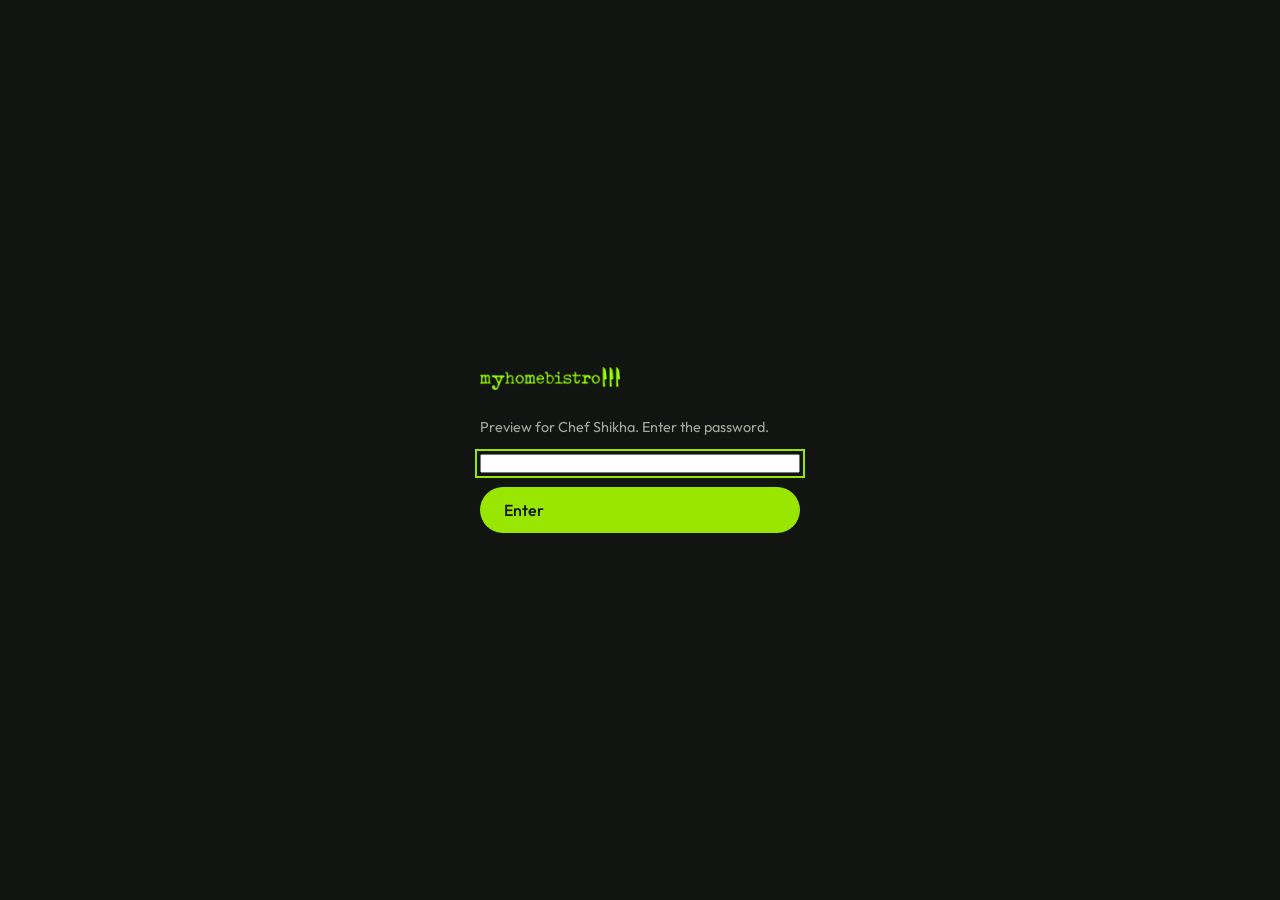
<file: index.html>
<!doctype html>
<html lang="en">
<head>
<meta charset="utf-8">
<meta name="viewport" content="width=device-width, initial-scale=1">
<title>Chef Shikha | Fine dining at your table, by Chef Shikha</title>
<meta name="description" content="Fine dining at your table, by Chef Shikha. Myhomebistro is a bespoke food catering company in Mumbai.">
<link rel="icon" href="images/cropped-SHIKHA-logo-1-e1523634897971.png">
<link rel="preconnect" href="https://fonts.googleapis.com">
<link href="https://fonts.googleapis.com/css2?family=Outfit:wght@300;400;500;600&display=swap" rel="stylesheet">
<link rel="stylesheet" href="style.css?v=1795593826">
<meta name="robots" content="noindex, nofollow">
<style>html.locked body>*:not(#gate){display:none!important}
#gate{position:fixed;inset:0;background:var(--bg);display:grid;place-items:center;z-index:999}
#gate form{display:grid;gap:14px;width:min(320px,90vw)}#gate img{width:140px;margin-bottom:12px}
#gate label{font-size:.9rem;color:var(--muted)}</style>
<script>
if (sessionStorage.getItem('mhb-ok') !== '1') {
  document.documentElement.classList.add('locked');
  addEventListener('DOMContentLoaded', () => {
    const g = document.createElement('div'); g.id = 'gate';
    g.innerHTML = '<form><img src="images/SHIKHA-logo1.png" alt="Chef Shikha"><label for="pw">Preview for Chef Shikha. Enter the password.</label><input id="pw" type="password" autofocus><button class="btn">Enter</button></form>';
    document.body.prepend(g);
    g.querySelector('form').onsubmit = e => {
      e.preventDefault();
      if (g.querySelector('input').value.trim().toLowerCase() === 'bonjour') {
        sessionStorage.setItem('mhb-ok', '1'); g.remove();
        document.documentElement.classList.remove('locked');
      } else g.querySelector('label').textContent = 'Wrong password, try again.';
    };
  });
}
</script>
</head>
<body class="home">
<header class="bar">
  <a class="brand" href="index.html"><img src="images/SHIKHA-logo1.png" alt="Chef Shikha, home"></a>
  <button class="menu-btn" aria-label="Open menu" onclick="document.body.classList.toggle('nav-open')">Menu</button>
  <nav><ul><li><a href="chef-shikha.html">Meet Chef Shikha</a></li><li><a href="experiences.html">Experiences</a></li><li><a href="menus.html">Menus</a></li><li><a href="how-it-works.html">How it works</a></li></ul><a class="btn" href="enquire.html">Plan your dinner</a></nav>
</header>
<main>

<section class="hero">
  <div class="hero-copy wrap">
    <h1>Fine dining,<br>at your <em>table</em>.</h1>
    <p>Chef Shikha writes a menu for your evening, then cooks and serves it in your home.</p>
    <div class="hero-cta"><a class="btn" href="enquire.html">Plan your dinner</a><a class="link" href="menus.html">See a menu</a></div>
  </div>
  <div class="hero-collage" aria-hidden="false">
    <img class="c1" src="images/IMG_3337.jpg" alt="Prawns with a beetroot swirl" fetchpriority="high">
    <img class="c2" src="images/IMG_4783.jpg" alt="Chef Shikha plating in a professional kitchen">
    <img class="c3" src="images/IMG_4794.jpg" alt="Strawberry tart with cinnamon">
    <img class="c4" src="images/IMG_3298.jpg" alt="Green soup with a herb crumb">
  </div>
</section>

<section class="intro wrap">
  <div class="rv">
  <p class="statement">Trained at <span>Ferrandi</span> in Paris. Cooked at <span>Kokoro</span> and two-Michelin-star <span>Fäviken</span>. Now cooking for your table in Mumbai.</p>
  <a class="link" href="chef-shikha.html">Meet Chef Shikha</a>
  </div>
  <img class="rv" src="images/IMG_4783.jpg" alt="Chef Shikha in the kitchen" loading="lazy">
</section>

<section class="feature wrap">
  <img class="rv" src="images/FullSizeRender7.jpg" alt="Seasonal vegetables with a crisp fritter and pomegranate" loading="lazy">
  <div class="rv">
    <h2>One ingredient is always the star.</h2>
    <p>Produce in season is picked ripe, so it tastes more of itself. Each course is built around one ingredient at its peak.</p>
    <ul class="ticks"><li>Fresh, because it is picked at the right time</li><li>Healthy, with more of its natural goodness</li><li>Full of flavour, at its natural peak</li></ul>
  </div>
</section>

<section class="wrap"><h2 class="sec-h rv">From the menus</h2></section>
<div class="reel"><div class="reel-track"><figure class="reel-card" style="--tilt:-3deg"><img src="images/FullSizeRender_3.jpg" alt="Parmesan biscuit, avocado mayonnaise, cherry tomato and roquette pesto" loading="lazy"><figcaption><b>Amuse-bouche</b> Parmesan biscuit, avocado mayonnaise, cherry tomato and roquette pesto</figcaption></figure><figure class="reel-card" style="--tilt:2.5deg"><img src="images/IMG_3308.jpg" alt="Rawas with snap peas" loading="lazy"><figcaption><b>Poisson</b> Rawas with snap peas</figcaption></figure><figure class="reel-card" style="--tilt:-1.5deg"><img src="images/FullSizeRender4.jpg" alt="White chocolate and coconut panna cotta with mango mousse" loading="lazy"><figcaption><b>Dessert</b> White chocolate and coconut panna cotta with mango mousse</figcaption></figure><figure class="reel-card" style="--tilt:3.5deg"><img src="images/IMG_3288.jpg" alt="Cucumber tartare with four avatars of lemon" loading="lazy"><figcaption><b>Amuse-bouche</b> Cucumber tartare with four avatars of lemon</figcaption></figure><figure class="reel-card" style="--tilt:-2.5deg"><img src="images/IMG_3293.jpg" alt="Moong gourd with bulgur, onion sauce and coriander pesto" loading="lazy"><figcaption><b>Plat</b> Moong gourd with bulgur, onion sauce and coriander pesto</figcaption></figure><figure class="reel-card" style="--tilt:1.5deg"><img src="images/FullSizeRender_2.jpg" alt="Entremet au chocolat" loading="lazy"><figcaption><b>Dessert</b> Entremet au chocolat</figcaption></figure><figure class="reel-card" style="--tilt:-3deg" aria-hidden="true"><img src="images/FullSizeRender_3.jpg" alt="" loading="lazy"><figcaption><b>Amuse-bouche</b> Parmesan biscuit, avocado mayonnaise, cherry tomato and roquette pesto</figcaption></figure><figure class="reel-card" style="--tilt:2.5deg" aria-hidden="true"><img src="images/IMG_3308.jpg" alt="" loading="lazy"><figcaption><b>Poisson</b> Rawas with snap peas</figcaption></figure><figure class="reel-card" style="--tilt:-1.5deg" aria-hidden="true"><img src="images/FullSizeRender4.jpg" alt="" loading="lazy"><figcaption><b>Dessert</b> White chocolate and coconut panna cotta with mango mousse</figcaption></figure><figure class="reel-card" style="--tilt:3.5deg" aria-hidden="true"><img src="images/IMG_3288.jpg" alt="" loading="lazy"><figcaption><b>Amuse-bouche</b> Cucumber tartare with four avatars of lemon</figcaption></figure><figure class="reel-card" style="--tilt:-2.5deg" aria-hidden="true"><img src="images/IMG_3293.jpg" alt="" loading="lazy"><figcaption><b>Plat</b> Moong gourd with bulgur, onion sauce and coriander pesto</figcaption></figure><figure class="reel-card" style="--tilt:1.5deg" aria-hidden="true"><img src="images/FullSizeRender_2.jpg" alt="" loading="lazy"><figcaption><b>Dessert</b> Entremet au chocolat</figcaption></figure></div></div>

<section class="feature flip wrap">
  <img class="rv" src="images/IMG_3295.jpg" alt="A table laid for guests, with flowers, glasses and printed menus" loading="lazy">
  <div class="rv">
    <h2>Your home, or your door.</h2>
    <p>We come to you, at home or in a space of your choice, and bring everything for the table. Or stay in and have the food delivered.</p>
    <ul class="ticks"><li>Linen, cutlery, glasses and plates come with us</li><li>We cook, plate and serve in your home</li><li>A menu written around your evening and any dietary needs</li></ul>
    <a class="link" href="experiences.html">See all experiences</a>
  </div>
</section>

<section class="ways wrap">
  <h2 class="rv">Ways to eat with us</h2>
  <ol class="rv">
    <li><a href="experiences.html#private">Private dining at home</a><span>2 to 50 guests</span></li>
    <li><a href="experiences.html#celebrations">Celebrations and events</a><span>Up to 50 guests</span></li>
    <li><a href="experiences.html#festive">Festive menus</a><span>Christmas, New Year, Ganpati, Diwali</span></li>
    <li><a href="experiences.html#delivery">Delivery and bakes</a><span>Menus and loaf cakes</span></li>
    <li><a href="experiences.html#brands">For businesses</a><span>Partnerships and consulting</span></li>
  </ol>
</section>

</main>
<footer class="foot">
  <div class="foot-big"><img src="images/SHIKHA-logo1.png" alt="Chef Shikha"><p class="foot-line">Fine dining, cooked <em>at your table</em>.</p><p class="foot-meta">Myhomebistro &middot; bespoke food catering &middot; Mumbai</p></div>
  <ul><li><a href="https://wa.me/919892386700" target="_blank" rel="noopener">WhatsApp</a></li>
  <li><a href="mailto:myhomebistro.shikha@gmail.com">myhomebistro.shikha@gmail.com</a></li>
  <li><a href="https://www.instagram.com/myhomebistro.shikha" target="_blank" rel="noopener">Instagram</a></li>
  <li><a href="https://www.facebook.com/myhomebistro.shikha/" target="_blank" rel="noopener">Facebook</a></li></ul>
  <p class="fine">Copyright 2026 Myhomebistro</p>
</footer>
<script>
const io = new IntersectionObserver(es => es.forEach(e => {
  if (e.isIntersecting) { e.target.classList.add('in'); io.unobserve(e.target); }
}), {threshold: .15});
document.querySelectorAll('.rv').forEach(el => io.observe(el));
</script>
</body>
</html>
</file>
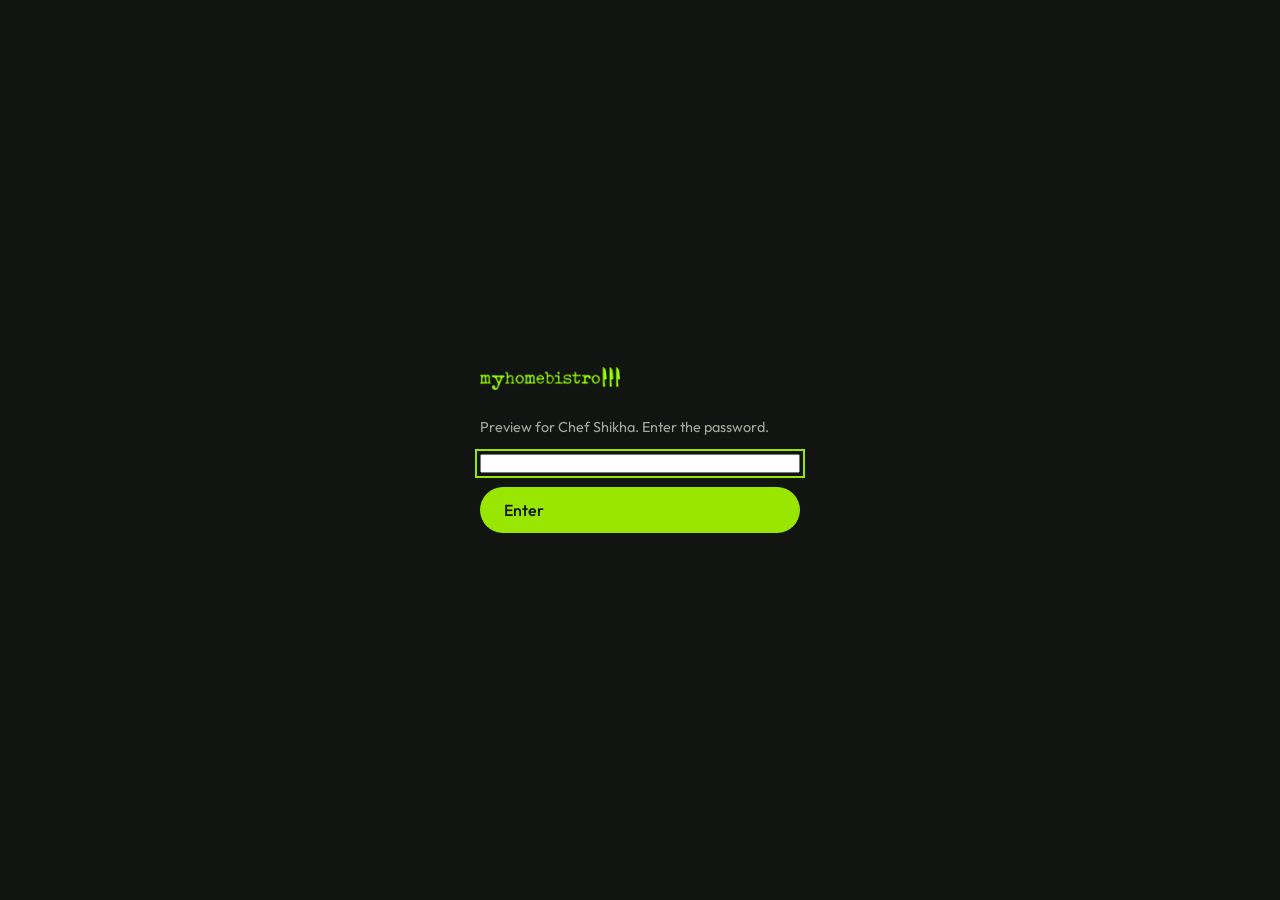
<file: chef-shikha.html>
<!doctype html>
<html lang="en">
<head>
<meta charset="utf-8">
<meta name="viewport" content="width=device-width, initial-scale=1">
<title>Chef Shikha | Meet Chef Shikha</title>
<meta name="description" content="Fine dining at your table, by Chef Shikha. Myhomebistro is a bespoke food catering company in Mumbai.">
<link rel="icon" href="images/cropped-SHIKHA-logo-1-e1523634897971.png">
<link rel="preconnect" href="https://fonts.googleapis.com">
<link href="https://fonts.googleapis.com/css2?family=Outfit:wght@300;400;500;600&display=swap" rel="stylesheet">
<link rel="stylesheet" href="style.css?v=1795593826">
<meta name="robots" content="noindex, nofollow">
<style>html.locked body>*:not(#gate){display:none!important}
#gate{position:fixed;inset:0;background:var(--bg);display:grid;place-items:center;z-index:999}
#gate form{display:grid;gap:14px;width:min(320px,90vw)}#gate img{width:140px;margin-bottom:12px}
#gate label{font-size:.9rem;color:var(--muted)}</style>
<script>
if (sessionStorage.getItem('mhb-ok') !== '1') {
  document.documentElement.classList.add('locked');
  addEventListener('DOMContentLoaded', () => {
    const g = document.createElement('div'); g.id = 'gate';
    g.innerHTML = '<form><img src="images/SHIKHA-logo1.png" alt="Chef Shikha"><label for="pw">Preview for Chef Shikha. Enter the password.</label><input id="pw" type="password" autofocus><button class="btn">Enter</button></form>';
    document.body.prepend(g);
    g.querySelector('form').onsubmit = e => {
      e.preventDefault();
      if (g.querySelector('input').value.trim().toLowerCase() === 'bonjour') {
        sessionStorage.setItem('mhb-ok', '1'); g.remove();
        document.documentElement.classList.remove('locked');
      } else g.querySelector('label').textContent = 'Wrong password, try again.';
    };
  });
}
</script>
</head>
<body class="inner">
<header class="bar">
  <a class="brand" href="index.html"><img src="images/SHIKHA-logo1.png" alt="Chef Shikha, home"></a>
  <button class="menu-btn" aria-label="Open menu" onclick="document.body.classList.toggle('nav-open')">Menu</button>
  <nav><ul><li><a href="chef-shikha.html" aria-current="page">Meet Chef Shikha</a></li><li><a href="experiences.html">Experiences</a></li><li><a href="menus.html">Menus</a></li><li><a href="how-it-works.html">How it works</a></li></ul><a class="btn" href="enquire.html">Plan your dinner</a></nav>
</header>
<main>
<section class="page-head wrap"><h1>Meet Chef Shikha</h1></section>
<section class="bio wrap">
  <img class="rv" src="images/IMG_4783.jpg" alt="Chef Shikha in the kitchen">
  <div class="rv">
    <p class="big">As long as I remember I have loved big family dinners. Food can be a great way to bond with family and friends. It can also be an escape into something exotic and new.</p>
    <p>Before food, I spent over ten years in television, producing the cooking shows "Sunny Side Up" and "Pure Sin" and directing "Unexplored Goa" for National Geographic. In 2016 my hunger for cooking took me to Paris, to train as a chef at Ferrandi and to work at Kokoro. In 2018 I spent three months at Fäviken in Sweden, foraging, preserving and cooking.</p>
    <p>In 2017 I started Myhomebistro so everyone can experience fine dining in their own home. I believe the most exquisite tastes come from local and seasonal produce, so one ingredient is always the star.</p>
    <p class="sign">Shikha</p>
  </div>
</section>
<section class="quote wrap rv"><blockquote>&ldquo;It was God who created oysters and apples. And you can&rsquo;t improve recipes like that. But it&rsquo;s our job to try.&rdquo;</blockquote><p>From the film Burnt, a favourite of Chef Shikha</p></section>
<section class="cv wrap">
  <h2 class="rv">Training and kitchens</h2>
  <div class="cv-grid">
    <div class="rv"><b>Ferrandi, Paris</b><span>Diploma in Chef de Cuisine, 2016</span></div>
    <div class="rv"><b>Kokoro, Paris</b><span>Bib Gourmand. Intern, 2016</span></div>
    <div class="rv"><b>Fäviken, Sweden</b><span>Two Michelin stars. Stagiaire, July to September 2018</span></div>
    <div class="rv"><b>MAD Academy, Copenhagen</b><span>Leadership and Business programme on full scholarship, February 2022</span></div>
  </div>
</section>

</main>
<footer class="foot">
  <div class="foot-big"><img src="images/SHIKHA-logo1.png" alt="Chef Shikha"><p class="foot-line">Fine dining, cooked <em>at your table</em>.</p><p class="foot-meta">Myhomebistro &middot; bespoke food catering &middot; Mumbai</p></div>
  <ul><li><a href="https://wa.me/919892386700" target="_blank" rel="noopener">WhatsApp</a></li>
  <li><a href="mailto:myhomebistro.shikha@gmail.com">myhomebistro.shikha@gmail.com</a></li>
  <li><a href="https://www.instagram.com/myhomebistro.shikha" target="_blank" rel="noopener">Instagram</a></li>
  <li><a href="https://www.facebook.com/myhomebistro.shikha/" target="_blank" rel="noopener">Facebook</a></li></ul>
  <p class="fine">Copyright 2026 Myhomebistro</p>
</footer>
<script>
const io = new IntersectionObserver(es => es.forEach(e => {
  if (e.isIntersecting) { e.target.classList.add('in'); io.unobserve(e.target); }
}), {threshold: .15});
document.querySelectorAll('.rv').forEach(el => io.observe(el));
</script>
</body>
</html>
</file>
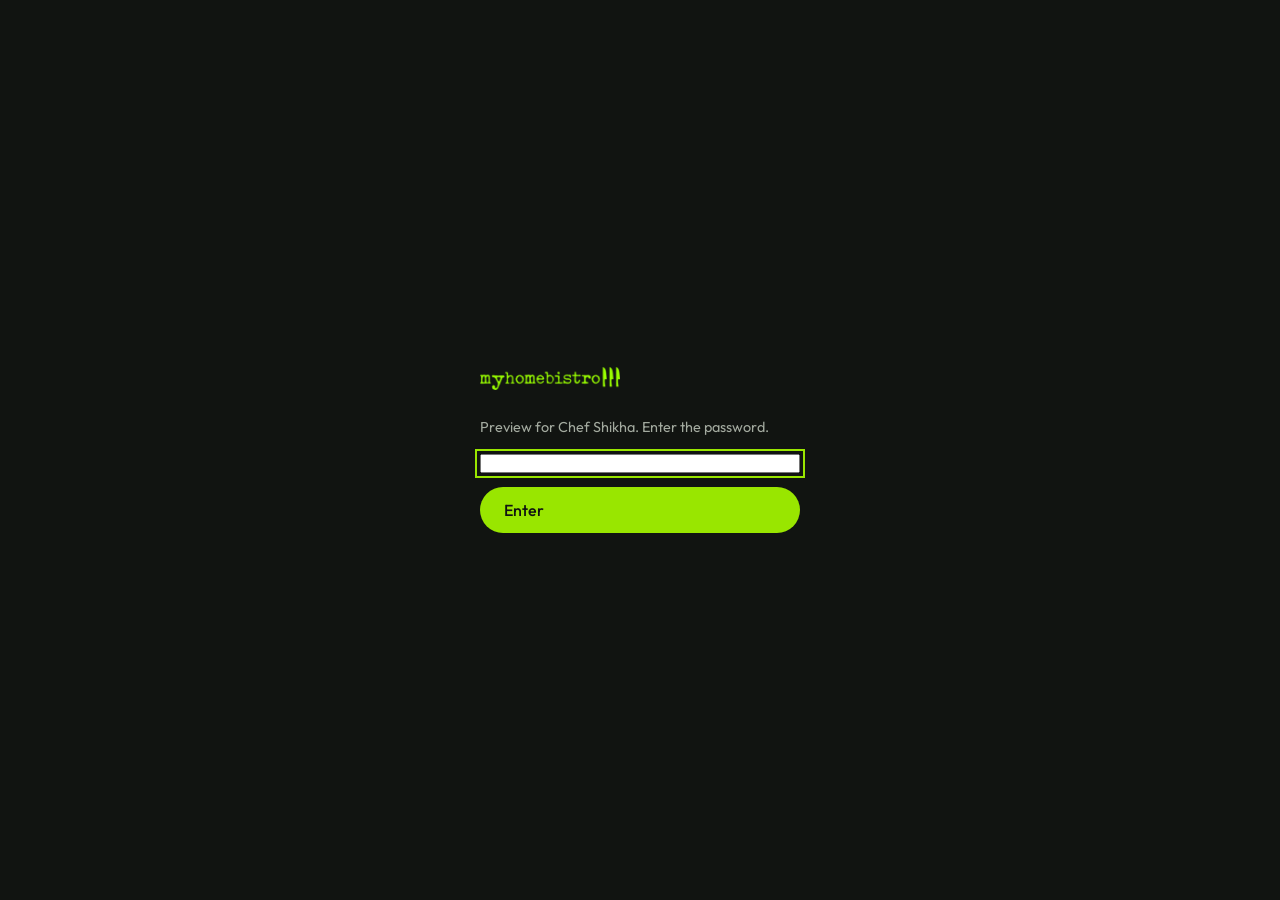
<file: enquire.html>
<!doctype html>
<html lang="en">
<head>
<meta charset="utf-8">
<meta name="viewport" content="width=device-width, initial-scale=1">
<title>Chef Shikha | Enquire</title>
<meta name="description" content="Fine dining at your table, by Chef Shikha. Myhomebistro is a bespoke food catering company in Mumbai.">
<link rel="icon" href="images/cropped-SHIKHA-logo-1-e1523634897971.png">
<link rel="preconnect" href="https://fonts.googleapis.com">
<link href="https://fonts.googleapis.com/css2?family=Outfit:wght@300;400;500;600&display=swap" rel="stylesheet">
<link rel="stylesheet" href="style.css?v=1795593826">
<meta name="robots" content="noindex, nofollow">
<style>html.locked body>*:not(#gate){display:none!important}
#gate{position:fixed;inset:0;background:var(--bg);display:grid;place-items:center;z-index:999}
#gate form{display:grid;gap:14px;width:min(320px,90vw)}#gate img{width:140px;margin-bottom:12px}
#gate label{font-size:.9rem;color:var(--muted)}</style>
<script>
if (sessionStorage.getItem('mhb-ok') !== '1') {
  document.documentElement.classList.add('locked');
  addEventListener('DOMContentLoaded', () => {
    const g = document.createElement('div'); g.id = 'gate';
    g.innerHTML = '<form><img src="images/SHIKHA-logo1.png" alt="Chef Shikha"><label for="pw">Preview for Chef Shikha. Enter the password.</label><input id="pw" type="password" autofocus><button class="btn">Enter</button></form>';
    document.body.prepend(g);
    g.querySelector('form').onsubmit = e => {
      e.preventDefault();
      if (g.querySelector('input').value.trim().toLowerCase() === 'bonjour') {
        sessionStorage.setItem('mhb-ok', '1'); g.remove();
        document.documentElement.classList.remove('locked');
      } else g.querySelector('label').textContent = 'Wrong password, try again.';
    };
  });
}
</script>
</head>
<body class="inner">
<header class="bar">
  <a class="brand" href="index.html"><img src="images/SHIKHA-logo1.png" alt="Chef Shikha, home"></a>
  <button class="menu-btn" aria-label="Open menu" onclick="document.body.classList.toggle('nav-open')">Menu</button>
  <nav><ul><li><a href="chef-shikha.html">Meet Chef Shikha</a></li><li><a href="experiences.html">Experiences</a></li><li><a href="menus.html">Menus</a></li><li><a href="how-it-works.html">How it works</a></li></ul><a class="btn" href="enquire.html">Plan your dinner</a></nav>
</header>
<main>

<section class="enq wrap">
  <div class="enq-copy">
    <h1>Plan your dinner</h1>
    <p>Tell us about your evening. The form opens WhatsApp with your details filled in, ready for you to send.</p>
    <p>Prefer email? <a href="mailto:myhomebistro.shikha@gmail.com">myhomebistro.shikha@gmail.com</a></p>
    <img src="images/IMG_3295.jpg" alt="A table laid for guests" loading="lazy">
  </div>
  <form class="form" id="enq" novalidate>
    <div class="f"><label for="n">Your name</label><input id="n" name="Name" required autocomplete="name"><small class="err">Please add your name.</small></div>
    <div class="f2"><div class="f"><label for="d">Date</label><input id="d" name="Date" type="date"></div>
    <div class="f"><label for="g">Guests</label><input id="g" name="Guests" type="number" min="2" max="50" inputmode="numeric"><small>2 to 50</small></div></div>
    <div class="f"><label for="t">What are you planning?</label><select id="t" name="Type"><option>Private dinner at home</option><option>Celebration or event</option><option>Festive menu</option><option>Delivery or bakes</option><option>Business catering</option></select></div>
    <div class="f"><label for="o">Occasion and dietary notes</label><textarea id="o" name="Notes" rows="4"></textarea></div>
    <button class="btn">Send on WhatsApp</button>
  </form>
</section>
<script>
document.getElementById('enq').onsubmit = e => {
  e.preventDefault();
  const n = e.target.Name;
  n.closest('.f').classList.toggle('bad', !n.value.trim());
  if (!n.value.trim()) return n.focus();
  const lines = [...new FormData(e.target)].filter(([, v]) => v).map(([k, v]) => k + ': ' + v);
  open('https://wa.me/919892386700?text=' + encodeURIComponent('Hello Chef Shikha!\n' + lines.join('\n')), '_blank');
};
</script>

</main>
<footer class="foot">
  <div class="foot-big"><img src="images/SHIKHA-logo1.png" alt="Chef Shikha"><p class="foot-line">Fine dining, cooked <em>at your table</em>.</p><p class="foot-meta">Myhomebistro &middot; bespoke food catering &middot; Mumbai</p></div>
  <ul><li><a href="https://wa.me/919892386700" target="_blank" rel="noopener">WhatsApp</a></li>
  <li><a href="mailto:myhomebistro.shikha@gmail.com">myhomebistro.shikha@gmail.com</a></li>
  <li><a href="https://www.instagram.com/myhomebistro.shikha" target="_blank" rel="noopener">Instagram</a></li>
  <li><a href="https://www.facebook.com/myhomebistro.shikha/" target="_blank" rel="noopener">Facebook</a></li></ul>
  <p class="fine">Copyright 2026 Myhomebistro</p>
</footer>
<script>
const io = new IntersectionObserver(es => es.forEach(e => {
  if (e.isIntersecting) { e.target.classList.add('in'); io.unobserve(e.target); }
}), {threshold: .15});
document.querySelectorAll('.rv').forEach(el => io.observe(el));
</script>
</body>
</html>
</file>
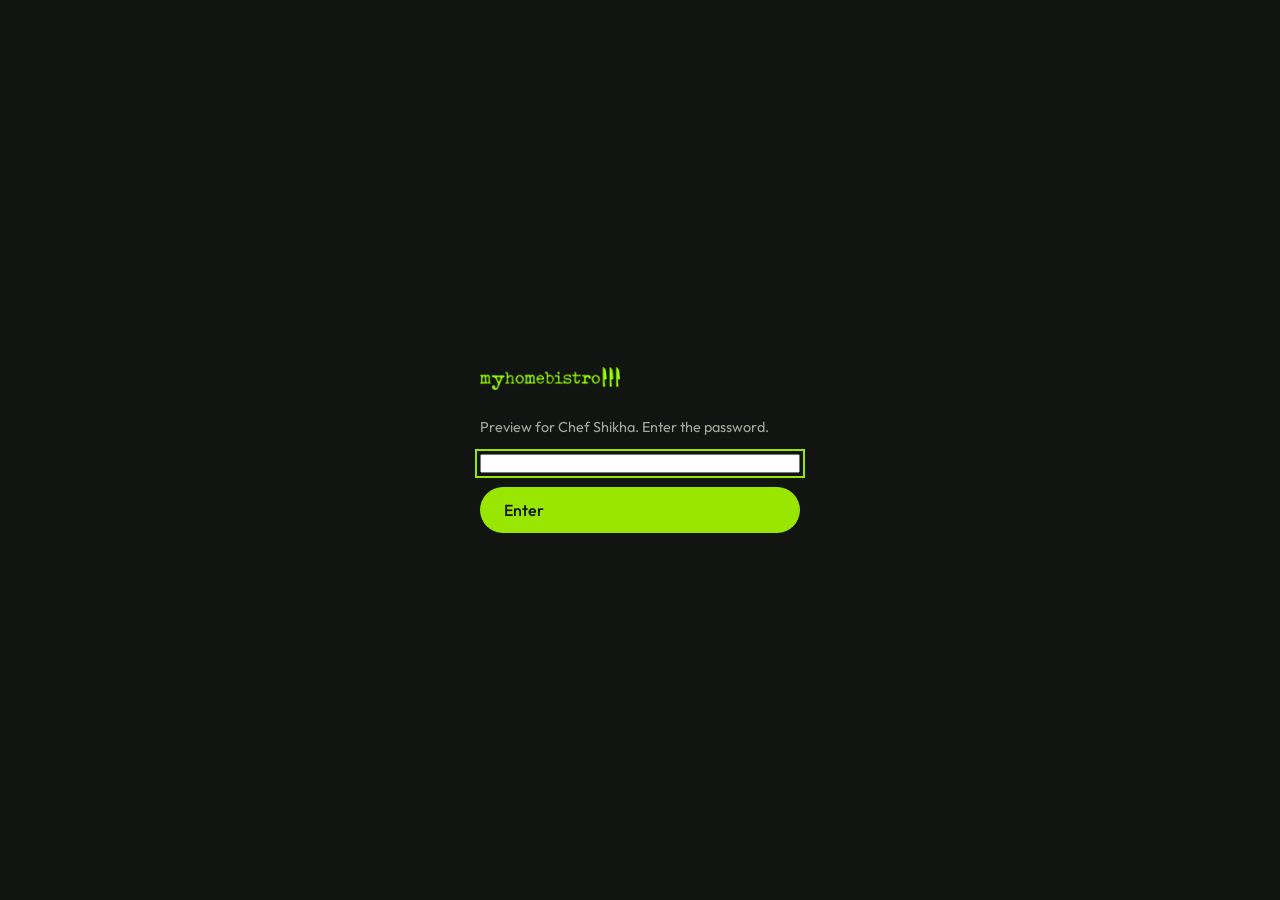
<file: experiences.html>
<!doctype html>
<html lang="en">
<head>
<meta charset="utf-8">
<meta name="viewport" content="width=device-width, initial-scale=1">
<title>Chef Shikha | Experiences</title>
<meta name="description" content="Fine dining at your table, by Chef Shikha. Myhomebistro is a bespoke food catering company in Mumbai.">
<link rel="icon" href="images/cropped-SHIKHA-logo-1-e1523634897971.png">
<link rel="preconnect" href="https://fonts.googleapis.com">
<link href="https://fonts.googleapis.com/css2?family=Outfit:wght@300;400;500;600&display=swap" rel="stylesheet">
<link rel="stylesheet" href="style.css?v=1795593826">
<meta name="robots" content="noindex, nofollow">
<style>html.locked body>*:not(#gate){display:none!important}
#gate{position:fixed;inset:0;background:var(--bg);display:grid;place-items:center;z-index:999}
#gate form{display:grid;gap:14px;width:min(320px,90vw)}#gate img{width:140px;margin-bottom:12px}
#gate label{font-size:.9rem;color:var(--muted)}</style>
<script>
if (sessionStorage.getItem('mhb-ok') !== '1') {
  document.documentElement.classList.add('locked');
  addEventListener('DOMContentLoaded', () => {
    const g = document.createElement('div'); g.id = 'gate';
    g.innerHTML = '<form><img src="images/SHIKHA-logo1.png" alt="Chef Shikha"><label for="pw">Preview for Chef Shikha. Enter the password.</label><input id="pw" type="password" autofocus><button class="btn">Enter</button></form>';
    document.body.prepend(g);
    g.querySelector('form').onsubmit = e => {
      e.preventDefault();
      if (g.querySelector('input').value.trim().toLowerCase() === 'bonjour') {
        sessionStorage.setItem('mhb-ok', '1'); g.remove();
        document.documentElement.classList.remove('locked');
      } else g.querySelector('label').textContent = 'Wrong password, try again.';
    };
  });
}
</script>
</head>
<body class="inner">
<header class="bar">
  <a class="brand" href="index.html"><img src="images/SHIKHA-logo1.png" alt="Chef Shikha, home"></a>
  <button class="menu-btn" aria-label="Open menu" onclick="document.body.classList.toggle('nav-open')">Menu</button>
  <nav><ul><li><a href="chef-shikha.html">Meet Chef Shikha</a></li><li><a href="experiences.html" aria-current="page">Experiences</a></li><li><a href="menus.html">Menus</a></li><li><a href="how-it-works.html">How it works</a></li></ul><a class="btn" href="enquire.html">Plan your dinner</a></nav>
</header>
<main>
<section class="page-head wrap"><h1>Experiences</h1><p>Five ways to bring Chef Shikha's cooking to your people.</p></section>
<section id="private" class="exp-lead wrap rv"><img src="images/IMG_3301.jpg" alt="Private dining at home"><div><h2>Private dining at home</h2><p>Our heart. A sit-down meal of three to five courses, opening with an amuse-bouche, cooked and served in your home for 2 to 50 guests. We bring the table linen, cutlery, glasses and plates, and Chef Shikha introduces every course.</p></div></section>
<section class="exp-grid wrap"><article id="celebrations" class="rv"><img src="images/IMG_3295.jpg" alt="Celebrations and events" loading="lazy"><h3>Celebrations and events</h3><p>Birthdays, anniversaries and gatherings up to 50 guests. Chef Shikha brings a team for the final cooking, plating and service.</p></article><article id="festive" class="rv"><img src="images/IMG_4794.jpg" alt="Festive menus" loading="lazy"><h3>Festive menus</h3><p>Set menus for the seasons: Christmas, New Year, Ganpati and Diwali specials.</p></article><article id="delivery" class="rv"><img src="images/IMG_3289.jpg" alt="Delivery and bakes" loading="lazy"><h3>Delivery and bakes</h3><p>Delivered menus and baked goods, including our loaf cakes.</p></article><article id="brands" class="rv"><img src="images/IMG_3330.jpg" alt="For businesses" loading="lazy"><h3>For businesses</h3><p>Food partnerships and consulting. We also cater to business needs, from regular food and bakes for your team or space to live cooking at events.</p></article></section>
<section class="closer wrap rv"><h2>Have an evening in mind?</h2><a class="btn" href="enquire.html">Plan your dinner</a></section>

</main>
<footer class="foot">
  <div class="foot-big"><img src="images/SHIKHA-logo1.png" alt="Chef Shikha"><p class="foot-line">Fine dining, cooked <em>at your table</em>.</p><p class="foot-meta">Myhomebistro &middot; bespoke food catering &middot; Mumbai</p></div>
  <ul><li><a href="https://wa.me/919892386700" target="_blank" rel="noopener">WhatsApp</a></li>
  <li><a href="mailto:myhomebistro.shikha@gmail.com">myhomebistro.shikha@gmail.com</a></li>
  <li><a href="https://www.instagram.com/myhomebistro.shikha" target="_blank" rel="noopener">Instagram</a></li>
  <li><a href="https://www.facebook.com/myhomebistro.shikha/" target="_blank" rel="noopener">Facebook</a></li></ul>
  <p class="fine">Copyright 2026 Myhomebistro</p>
</footer>
<script>
const io = new IntersectionObserver(es => es.forEach(e => {
  if (e.isIntersecting) { e.target.classList.add('in'); io.unobserve(e.target); }
}), {threshold: .15});
document.querySelectorAll('.rv').forEach(el => io.observe(el));
</script>
</body>
</html>
</file>
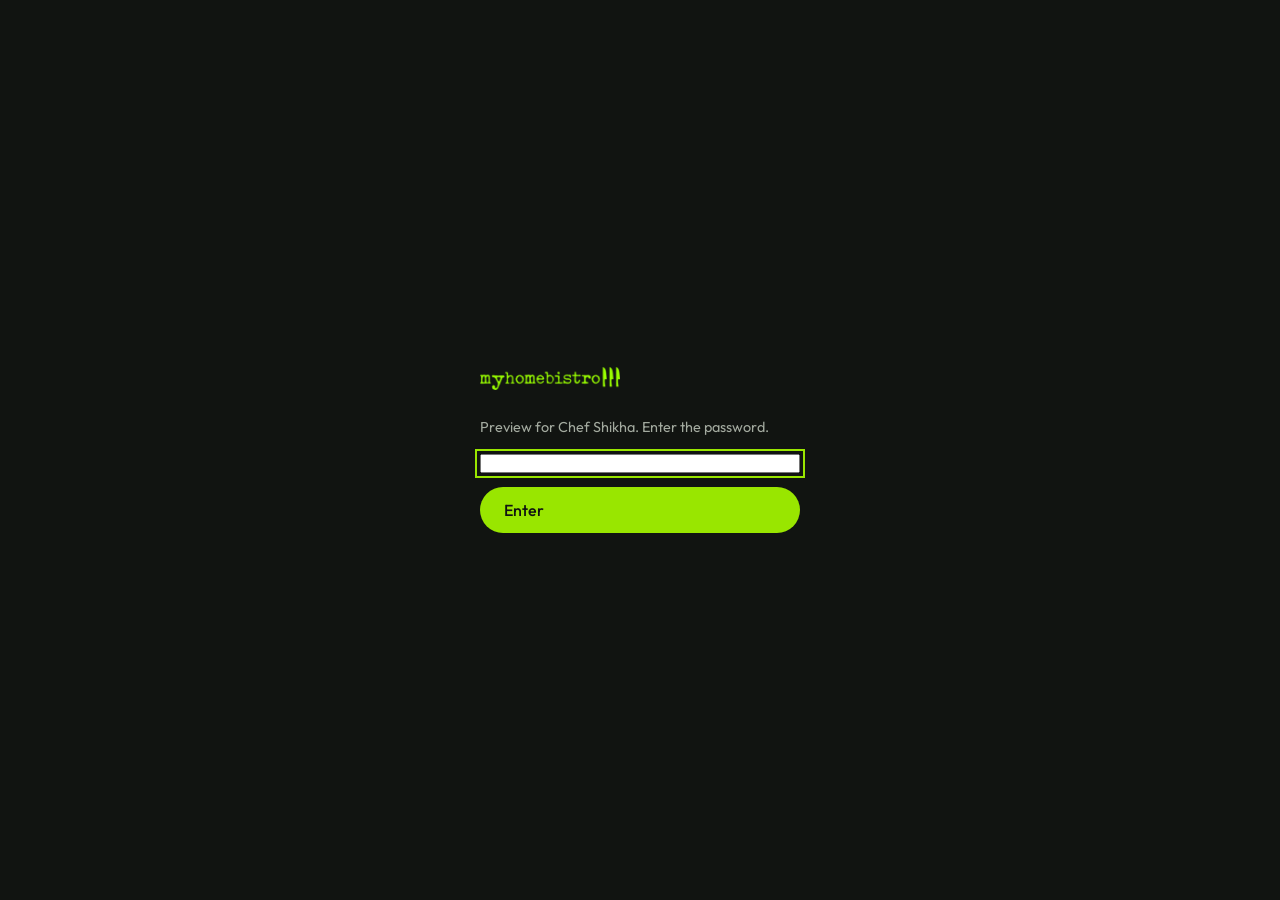
<file: how-it-works.html>
<!doctype html>
<html lang="en">
<head>
<meta charset="utf-8">
<meta name="viewport" content="width=device-width, initial-scale=1">
<title>Chef Shikha | How it works</title>
<meta name="description" content="Fine dining at your table, by Chef Shikha. Myhomebistro is a bespoke food catering company in Mumbai.">
<link rel="icon" href="images/cropped-SHIKHA-logo-1-e1523634897971.png">
<link rel="preconnect" href="https://fonts.googleapis.com">
<link href="https://fonts.googleapis.com/css2?family=Outfit:wght@300;400;500;600&display=swap" rel="stylesheet">
<link rel="stylesheet" href="style.css?v=1795593826">
<meta name="robots" content="noindex, nofollow">
<style>html.locked body>*:not(#gate){display:none!important}
#gate{position:fixed;inset:0;background:var(--bg);display:grid;place-items:center;z-index:999}
#gate form{display:grid;gap:14px;width:min(320px,90vw)}#gate img{width:140px;margin-bottom:12px}
#gate label{font-size:.9rem;color:var(--muted)}</style>
<script>
if (sessionStorage.getItem('mhb-ok') !== '1') {
  document.documentElement.classList.add('locked');
  addEventListener('DOMContentLoaded', () => {
    const g = document.createElement('div'); g.id = 'gate';
    g.innerHTML = '<form><img src="images/SHIKHA-logo1.png" alt="Chef Shikha"><label for="pw">Preview for Chef Shikha. Enter the password.</label><input id="pw" type="password" autofocus><button class="btn">Enter</button></form>';
    document.body.prepend(g);
    g.querySelector('form').onsubmit = e => {
      e.preventDefault();
      if (g.querySelector('input').value.trim().toLowerCase() === 'bonjour') {
        sessionStorage.setItem('mhb-ok', '1'); g.remove();
        document.documentElement.classList.remove('locked');
      } else g.querySelector('label').textContent = 'Wrong password, try again.';
    };
  });
}
</script>
</head>
<body class="inner">
<header class="bar">
  <a class="brand" href="index.html"><img src="images/SHIKHA-logo1.png" alt="Chef Shikha, home"></a>
  <button class="menu-btn" aria-label="Open menu" onclick="document.body.classList.toggle('nav-open')">Menu</button>
  <nav><ul><li><a href="chef-shikha.html">Meet Chef Shikha</a></li><li><a href="experiences.html">Experiences</a></li><li><a href="menus.html">Menus</a></li><li><a href="how-it-works.html" aria-current="page">How it works</a></li></ul><a class="btn" href="enquire.html">Plan your dinner</a></nav>
</header>
<main>
<section class="page-head wrap"><h1>How it works</h1><p>Four steps from first message to last course.</p></section>
<section class="steps wrap"><div class="rv"><span class="n">1</span><h3>Enquire</h3><p>Tell us the date, number of guests and the occasion.</p></div><div class="rv"><span class="n">2</span><h3>Design the menu</h3><p>Chef Shikha writes a menu around your evening, the season and any dietary needs.</p></div><div class="rv"><span class="n">3</span><h3>We cook and serve</h3><p>We arrive with everything for the table, cook, plate and serve in your home.</p></div><div class="rv"><span class="n">4</span><h3>You enjoy</h3><p>Sit back with your guests. We leave your kitchen as we found it.</p></div></section>
<section class="faq wrap">
  <h2 class="rv">Questions</h2>
  <div class="rv"><details><summary>How many guests?</summary><p>From 2 to 50.</p></details><details><summary>Can you handle dietary needs?</summary><p>Yes. Tell us when you enquire and the menu is written around them.</p></details><details><summary>What do I need to provide?</summary><p>Your kitchen and your table. We bring the linen, cutlery, glasses and plates.</p></details><details><summary>How far ahead should I book?</summary><p>Get in touch as early as you can, especially around festivals.</p></details></div>
</section>
<section class="closer wrap rv"><h2>Ready when you are.</h2><a class="btn" href="enquire.html">Plan your dinner</a></section>

</main>
<footer class="foot">
  <div class="foot-big"><img src="images/SHIKHA-logo1.png" alt="Chef Shikha"><p class="foot-line">Fine dining, cooked <em>at your table</em>.</p><p class="foot-meta">Myhomebistro &middot; bespoke food catering &middot; Mumbai</p></div>
  <ul><li><a href="https://wa.me/919892386700" target="_blank" rel="noopener">WhatsApp</a></li>
  <li><a href="mailto:myhomebistro.shikha@gmail.com">myhomebistro.shikha@gmail.com</a></li>
  <li><a href="https://www.instagram.com/myhomebistro.shikha" target="_blank" rel="noopener">Instagram</a></li>
  <li><a href="https://www.facebook.com/myhomebistro.shikha/" target="_blank" rel="noopener">Facebook</a></li></ul>
  <p class="fine">Copyright 2026 Myhomebistro</p>
</footer>
<script>
const io = new IntersectionObserver(es => es.forEach(e => {
  if (e.isIntersecting) { e.target.classList.add('in'); io.unobserve(e.target); }
}), {threshold: .15});
document.querySelectorAll('.rv').forEach(el => io.observe(el));
</script>
</body>
</html>
</file>
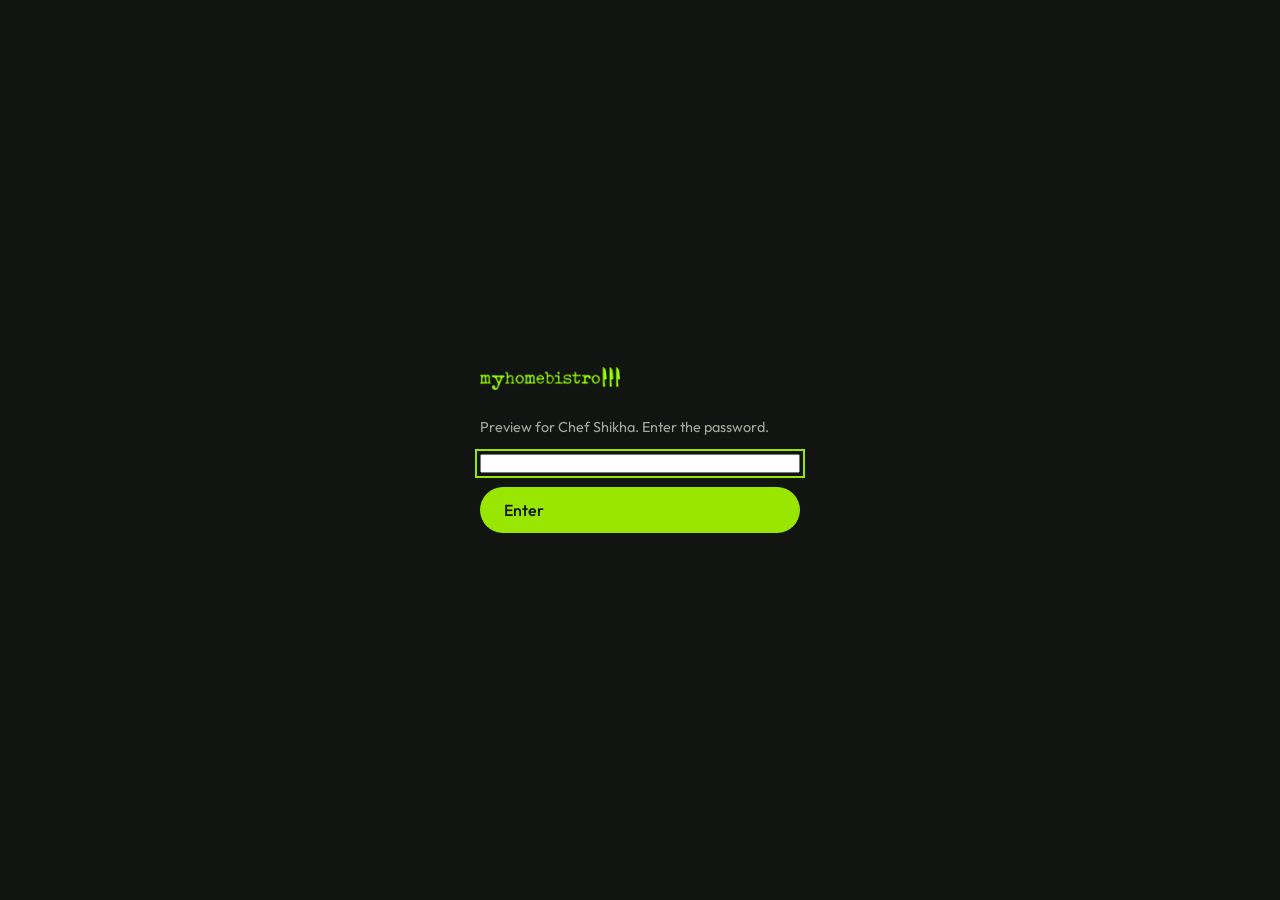
<file: menus.html>
<!doctype html>
<html lang="en">
<head>
<meta charset="utf-8">
<meta name="viewport" content="width=device-width, initial-scale=1">
<title>Chef Shikha | Menus</title>
<meta name="description" content="Fine dining at your table, by Chef Shikha. Myhomebistro is a bespoke food catering company in Mumbai.">
<link rel="icon" href="images/cropped-SHIKHA-logo-1-e1523634897971.png">
<link rel="preconnect" href="https://fonts.googleapis.com">
<link href="https://fonts.googleapis.com/css2?family=Outfit:wght@300;400;500;600&display=swap" rel="stylesheet">
<link rel="stylesheet" href="style.css?v=1795593826">
<meta name="robots" content="noindex, nofollow">
<style>html.locked body>*:not(#gate){display:none!important}
#gate{position:fixed;inset:0;background:var(--bg);display:grid;place-items:center;z-index:999}
#gate form{display:grid;gap:14px;width:min(320px,90vw)}#gate img{width:140px;margin-bottom:12px}
#gate label{font-size:.9rem;color:var(--muted)}</style>
<script>
if (sessionStorage.getItem('mhb-ok') !== '1') {
  document.documentElement.classList.add('locked');
  addEventListener('DOMContentLoaded', () => {
    const g = document.createElement('div'); g.id = 'gate';
    g.innerHTML = '<form><img src="images/SHIKHA-logo1.png" alt="Chef Shikha"><label for="pw">Preview for Chef Shikha. Enter the password.</label><input id="pw" type="password" autofocus><button class="btn">Enter</button></form>';
    document.body.prepend(g);
    g.querySelector('form').onsubmit = e => {
      e.preventDefault();
      if (g.querySelector('input').value.trim().toLowerCase() === 'bonjour') {
        sessionStorage.setItem('mhb-ok', '1'); g.remove();
        document.documentElement.classList.remove('locked');
      } else g.querySelector('label').textContent = 'Wrong password, try again.';
    };
  });
}
</script>
</head>
<body class="inner">
<header class="bar">
  <a class="brand" href="index.html"><img src="images/SHIKHA-logo1.png" alt="Chef Shikha, home"></a>
  <button class="menu-btn" aria-label="Open menu" onclick="document.body.classList.toggle('nav-open')">Menu</button>
  <nav><ul><li><a href="chef-shikha.html">Meet Chef Shikha</a></li><li><a href="experiences.html">Experiences</a></li><li><a href="menus.html" aria-current="page">Menus</a></li><li><a href="how-it-works.html">How it works</a></li></ul><a class="btn" href="enquire.html">Plan your dinner</a></nav>
</header>
<main>
<section class="page-head wrap"><h1>Menus</h1><p>Every menu is written for the client and the season, so no two dinners are the same.</p></section>
<section class="menu wrap">
  <div class="menu-card rv"><p class="menu-t">An example dinner</p><div><span>Amuse-bouche</span><p>Beetroot paan</p></div><div><span>Salad</span><p>Plum salad with fruit chutney and goat cheese</p></div><div><span>Soup</span><p>Soup verde with coconut milk and seaweed</p></div><div><span>Main</span><p>Pomfret with cucumber and tonka bean infused fumet</p></div><div><span>Dessert</span><p>Cotton cake with poached peaches and crème anglaise</p></div></div>
  <div class="menu-side rv"><img src="images/FullSizeRender_3.jpg" alt="Amuse-bouche on a plate" loading="lazy"><p>We also write vegetarian menus, European menus (French, Italian, Spanish) and festive menus.</p></div>
</section>
<section class="wrap"><h2 class="sec-h rv">Signature plates</h2></section>
<div class="reel"><div class="reel-track"><figure class="reel-card" style="--tilt:-3deg"><img src="images/FullSizeRender_3.jpg" alt="Parmesan biscuit, avocado mayonnaise, cherry tomato and roquette pesto" loading="lazy"><figcaption><b>Amuse-bouche</b> Parmesan biscuit, avocado mayonnaise, cherry tomato and roquette pesto</figcaption></figure><figure class="reel-card" style="--tilt:2.5deg"><img src="images/IMG_3308.jpg" alt="Rawas with snap peas" loading="lazy"><figcaption><b>Poisson</b> Rawas with snap peas</figcaption></figure><figure class="reel-card" style="--tilt:-1.5deg"><img src="images/FullSizeRender4.jpg" alt="White chocolate and coconut panna cotta with mango mousse" loading="lazy"><figcaption><b>Dessert</b> White chocolate and coconut panna cotta with mango mousse</figcaption></figure><figure class="reel-card" style="--tilt:3.5deg"><img src="images/IMG_3288.jpg" alt="Cucumber tartare with four avatars of lemon" loading="lazy"><figcaption><b>Amuse-bouche</b> Cucumber tartare with four avatars of lemon</figcaption></figure><figure class="reel-card" style="--tilt:-2.5deg"><img src="images/IMG_3293.jpg" alt="Moong gourd with bulgur, onion sauce and coriander pesto" loading="lazy"><figcaption><b>Plat</b> Moong gourd with bulgur, onion sauce and coriander pesto</figcaption></figure><figure class="reel-card" style="--tilt:1.5deg"><img src="images/FullSizeRender_2.jpg" alt="Entremet au chocolat" loading="lazy"><figcaption><b>Dessert</b> Entremet au chocolat</figcaption></figure><figure class="reel-card" style="--tilt:-3deg" aria-hidden="true"><img src="images/FullSizeRender_3.jpg" alt="" loading="lazy"><figcaption><b>Amuse-bouche</b> Parmesan biscuit, avocado mayonnaise, cherry tomato and roquette pesto</figcaption></figure><figure class="reel-card" style="--tilt:2.5deg" aria-hidden="true"><img src="images/IMG_3308.jpg" alt="" loading="lazy"><figcaption><b>Poisson</b> Rawas with snap peas</figcaption></figure><figure class="reel-card" style="--tilt:-1.5deg" aria-hidden="true"><img src="images/FullSizeRender4.jpg" alt="" loading="lazy"><figcaption><b>Dessert</b> White chocolate and coconut panna cotta with mango mousse</figcaption></figure><figure class="reel-card" style="--tilt:3.5deg" aria-hidden="true"><img src="images/IMG_3288.jpg" alt="" loading="lazy"><figcaption><b>Amuse-bouche</b> Cucumber tartare with four avatars of lemon</figcaption></figure><figure class="reel-card" style="--tilt:-2.5deg" aria-hidden="true"><img src="images/IMG_3293.jpg" alt="" loading="lazy"><figcaption><b>Plat</b> Moong gourd with bulgur, onion sauce and coriander pesto</figcaption></figure><figure class="reel-card" style="--tilt:1.5deg" aria-hidden="true"><img src="images/FullSizeRender_2.jpg" alt="" loading="lazy"><figcaption><b>Dessert</b> Entremet au chocolat</figcaption></figure></div></div>

</main>
<footer class="foot">
  <div class="foot-big"><img src="images/SHIKHA-logo1.png" alt="Chef Shikha"><p class="foot-line">Fine dining, cooked <em>at your table</em>.</p><p class="foot-meta">Myhomebistro &middot; bespoke food catering &middot; Mumbai</p></div>
  <ul><li><a href="https://wa.me/919892386700" target="_blank" rel="noopener">WhatsApp</a></li>
  <li><a href="mailto:myhomebistro.shikha@gmail.com">myhomebistro.shikha@gmail.com</a></li>
  <li><a href="https://www.instagram.com/myhomebistro.shikha" target="_blank" rel="noopener">Instagram</a></li>
  <li><a href="https://www.facebook.com/myhomebistro.shikha/" target="_blank" rel="noopener">Facebook</a></li></ul>
  <p class="fine">Copyright 2026 Myhomebistro</p>
</footer>
<script>
const io = new IntersectionObserver(es => es.forEach(e => {
  if (e.isIntersecting) { e.target.classList.add('in'); io.unobserve(e.target); }
}), {threshold: .15});
document.querySelectorAll('.rv').forEach(el => io.observe(el));
</script>
</body>
</html>
</file>
<file: style.css>
/* Myhomebistro, 2026 redesign. Dark theme locked (logo is made for dark).
   Shape rule: every photo has 22px corners and a playful tilt; buttons and inputs are full pill / 10px. */
:root{
  --bg:#111411; --bg2:#181c18; --line:#2a302a;
  --text:#eef1ea; --muted:#a3aa9f; --accent:#99e600; --on-accent:#111411;
  --ease:cubic-bezier(.16,1,.3,1);
  --pad:clamp(16px,4vw,48px);
}
*{box-sizing:border-box;margin:0;padding:0}
html{scroll-behavior:smooth}
body{background:var(--bg);color:var(--text);font:400 17px/1.65 Outfit,system-ui,sans-serif;-webkit-font-smoothing:antialiased}
img{display:block;max-width:100%;object-fit:cover}
a{color:inherit}
h1,h2,h3{font-weight:500;letter-spacing:-.025em;line-height:1.05}
h2{font-size:clamp(2rem,4vw,3.2rem)}
h3{font-size:1.3rem;letter-spacing:-.01em;line-height:1.2}
p{max-width:62ch}
.wrap{max-width:1320px;margin-inline:auto;padding-inline:var(--pad)}
section{padding-block:clamp(56px,9vw,120px)}
em{font-style:italic;color:var(--accent);padding-bottom:.08em}

/* buttons */
.btn{display:inline-flex;align-items:center;white-space:nowrap;background:var(--accent);color:var(--on-accent);
  font:500 1rem Outfit,sans-serif;padding:.8em 1.5em;border-radius:999px;border:0;cursor:pointer;text-decoration:none;
  transition:transform .3s var(--ease),background .3s}
.btn:hover{background:#adf028;transform:translateY(-2px)}
.btn:active{transform:scale(.98)}
.link{color:var(--text);text-decoration:none;border-bottom:1px solid var(--accent);padding-bottom:2px;font-weight:500}
.link:hover{color:var(--accent)}
:focus-visible{outline:2px solid var(--accent);outline-offset:3px}

/* header */
.bar{position:absolute;inset:0 0 auto;z-index:20;display:flex;align-items:center;justify-content:space-between;
  height:76px;padding-inline:var(--pad);max-width:1320px;margin-inline:auto}
.inner .bar{position:relative}
.brand img{height:28px;width:auto}
nav{display:flex;align-items:center;gap:32px}
nav ul{display:flex;gap:28px;list-style:none}
nav ul a{text-decoration:none;font-size:.95rem;color:var(--text);opacity:1;text-shadow:0 1px 10px rgba(0,0,0,.7);transition:opacity .2s}
nav ul a:hover,nav ul a[aria-current]{opacity:1;color:var(--accent)}
nav .btn{padding:.6em 1.2em;font-size:.95rem}
.menu-btn{display:none;background:none;border:1px solid var(--line);color:var(--text);font:500 .95rem Outfit;padding:.5em 1em;border-radius:999px}

/* hero */
.hero{position:relative;min-height:100dvh;display:flex;align-items:flex-end;padding:0;overflow:hidden}
.hero>img{position:absolute;inset:0;width:100%;height:100%;animation:zoom 14s var(--ease) both}
.hero::after{content:"";position:absolute;inset:0;background:linear-gradient(90deg,rgba(17,20,17,.92) 0%,rgba(17,20,17,.55) 50%,rgba(17,20,17,.15) 100%),linear-gradient(0deg,rgba(17,20,17,.9),transparent 45%)}
.hero-copy{position:relative;z-index:1;width:100%;padding-bottom:clamp(48px,9vh,96px)}
.hero h1{font-size:clamp(2.8rem,7vw,6rem);line-height:1.02;max-width:12ch}
.hero p{font-size:1.2rem;color:#dfe4da;margin:22px 0 32px;max-width:40ch}
.hero-cta{display:flex;gap:28px;align-items:center;flex-wrap:wrap}
@keyframes zoom{from{transform:scale(1.08)}to{transform:scale(1)}}
.hero-copy>*{animation:up .9s var(--ease) both}
.hero-copy>*:nth-child(2){animation-delay:.12s}.hero-copy>*:nth-child(3){animation-delay:.24s}
@keyframes up{from{opacity:0;transform:translateY(24px)}}

/* intro statement */
.intro{display:grid;grid-template-columns:7fr 4fr;gap:clamp(32px,6vw,96px);align-items:center}
.intro .link{display:inline-block;margin-top:28px}
.intro img{aspect-ratio:4/5;width:100%;--tilt:2.5deg;border-radius:var(--r-photo);transform:rotate(var(--tilt));box-shadow:0 18px 40px rgba(0,0,0,.35);transition:transform .4s var(--ease)}
.intro img:hover{transform:rotate(0) scale(1.02)}
.statement{font-size:clamp(1.6rem,3.4vw,2.9rem);line-height:1.2;letter-spacing:-.02em;max-width:26ch;color:var(--muted)}
.statement span{color:var(--text)}

/* feature split */
.feature{display:grid;grid-template-columns:5fr 6fr;gap:clamp(32px,6vw,96px);align-items:center;padding-top:0}
.feature img{aspect-ratio:4/5;width:100%}
.feature h2{margin-bottom:20px;max-width:14ch}
.feature p{color:var(--muted)}
.feature.flip{grid-template-columns:6fr 5fr}
.feature.flip img{order:2;--tilt:2deg}
.feature .link{display:inline-block;margin-top:24px}
.ticks{list-style:none;margin-top:28px;display:grid;gap:12px}
.ticks li{padding-left:28px;position:relative}
.ticks li::before{content:"";position:absolute;left:0;top:.7em;width:14px;height:2px;background:var(--accent)}

/* dishes bento: 4x2 block, wide tiles on opposite corners */
.sec-h{padding-bottom:0}
section.wrap:has(.sec-h){padding-bottom:28px}
.dishes{display:grid;grid-template-columns:repeat(4,1fr);grid-auto-rows:200px;gap:12px;padding-bottom:clamp(56px,9vw,120px)}
.dishes figure{position:relative;overflow:hidden;background:var(--bg2)}
.dishes img{width:100%;height:100%;transition:transform .8s var(--ease)}
.dishes figure:hover img{transform:scale(1.04)}
.dishes figcaption{position:absolute;inset:auto 0 0;padding:40px 16px 14px;font-size:.9rem;color:#dfe4da;
  background:linear-gradient(0deg,rgba(17,20,17,.9),transparent)}
.dishes b{color:var(--accent);font-weight:500;margin-right:4px}
.d0,.d5{grid-column:span 2}

/* ways list */
.ways{display:grid;grid-template-columns:4fr 7fr;gap:48px;border-top:1px solid var(--line)}
.ways ol{list-style:none}
.ways li{display:flex;justify-content:space-between;gap:16px;align-items:baseline;padding:20px 0}
.ways li+li{border-top:1px solid var(--line)}
.ways a{font-size:clamp(1.3rem,2.4vw,1.9rem);text-decoration:none;letter-spacing:-.015em;transition:color .2s,transform .4s var(--ease);display:inline-block}
.ways a:hover{color:var(--accent);transform:translateX(6px)}
.ways span{color:var(--muted);font-size:.95rem;text-align:right}

/* page head */
.page-head{padding-block:clamp(48px,8vw,104px) clamp(32px,4vw,56px)}
.page-head h1{font-size:clamp(2.6rem,6vw,5rem)}
.page-head p{color:var(--muted);font-size:1.2rem;margin-top:18px}

/* bio */
.bio{display:grid;grid-template-columns:5fr 7fr;gap:clamp(32px,6vw,96px);padding-top:0;align-items:start}
.bio img{position:sticky;top:24px;aspect-ratio:3/4;width:100%}
.bio p{color:var(--muted);margin-bottom:1.2em}
.bio .big{font-size:clamp(1.35rem,2.2vw,1.7rem);line-height:1.4;color:var(--text)}
.sign{font-size:1.6rem;font-style:italic;color:var(--accent)!important}
.quote{border-block:1px solid var(--line);display:grid;gap:18px}
.quote blockquote{font-size:clamp(1.5rem,3vw,2.4rem);line-height:1.25;letter-spacing:-.015em;max-width:30ch}
.quote p{color:var(--muted)}
.cv h2{margin-bottom:40px}
.cv-grid{display:grid;grid-template-columns:repeat(2,1fr);gap:14px}
.cv-grid div{background:var(--bg2);padding:28px;display:grid;gap:6px}
.cv-grid div:first-child{background:var(--accent);color:var(--on-accent)}
.cv-grid div:first-child span{color:#2b3a10}
.cv-grid b{font-weight:500;font-size:1.25rem}
.cv-grid span{color:var(--muted)}

/* experiences */
.exp-lead{display:grid;grid-template-columns:1fr 1fr;gap:clamp(28px,5vw,72px);align-items:end;padding-top:0}
.exp-lead img{aspect-ratio:3/2;width:100%}
.exp-lead p{color:var(--muted);margin-top:18px;font-size:1.1rem}
.exp-grid{display:grid;grid-template-columns:repeat(4,1fr);gap:28px 20px;padding-top:0}
.exp-grid article:nth-child(even){margin-top:56px}
.exp-grid img{aspect-ratio:1;width:100%;margin-bottom:18px}
.exp-grid p{color:var(--muted);font-size:.97rem;margin-top:8px}
.closer{display:flex;justify-content:space-between;align-items:center;gap:24px;flex-wrap:wrap;border-top:1px solid var(--line)}

/* menus */
.menu{display:grid;grid-template-columns:7fr 4fr;gap:clamp(28px,5vw,72px);padding-top:0;align-items:start}
.menu-card{background:var(--bg2);padding:clamp(28px,4vw,56px)}
.menu-t{color:var(--accent);margin-bottom:24px}
.menu-card div{padding:20px 0;display:grid;grid-template-columns:150px 1fr;gap:16px}
.menu-card div+div{border-top:1px solid var(--line)}
.menu-card span{color:var(--muted);font-size:.95rem}
.menu-card div p{font-size:1.2rem}
.menu-side img{aspect-ratio:1;width:100%;margin-bottom:18px}
.menu-side p{color:var(--muted)}

/* how it works */
.steps{display:grid;grid-template-columns:repeat(4,1fr);gap:20px;padding-top:0}
.steps div{border-top:2px solid var(--line);padding-top:24px}
.steps div:first-child{border-color:var(--accent)}
.steps .n{display:block;font-size:3.4rem;font-weight:300;color:var(--accent);line-height:1;margin-bottom:24px}
.steps p{color:var(--muted);margin-top:10px}
.faq{display:grid;grid-template-columns:4fr 7fr;gap:48px;border-top:1px solid var(--line)}
details{border-bottom:1px solid var(--line)}
summary{cursor:pointer;list-style:none;padding:22px 0;font-size:1.25rem;display:flex;justify-content:space-between}
summary::after{content:"+";color:var(--accent);font-size:1.5rem;line-height:1;transition:transform .3s var(--ease)}
details[open] summary::after{transform:rotate(45deg)}
details p{color:var(--muted);padding-bottom:22px}

/* enquire */
.enq{display:grid;grid-template-columns:5fr 6fr;gap:clamp(32px,6vw,96px);align-items:start}
.enq h1{font-size:clamp(2.6rem,5vw,4.4rem);margin-bottom:20px}
.enq-copy p{color:var(--muted);margin-bottom:12px}
.enq-copy a{color:var(--text)}
.enq-copy img{margin-top:32px;aspect-ratio:4/3;width:100%}
.form{background:var(--bg2);padding:clamp(24px,4vw,48px);display:grid;gap:22px}
.f{display:grid;gap:8px}
.f2{display:grid;grid-template-columns:1fr 1fr;gap:16px}
.f label{font-size:.95rem;color:#d4dacf}
.f input,.f select,.f textarea{font:inherit;color:var(--text);background:var(--bg);border:1px solid #434b42;border-radius:10px;padding:12px 14px;width:100%;color-scheme:dark}
.f input:focus,.f select:focus,.f textarea:focus{border-color:var(--accent);outline:none;box-shadow:0 0 0 3px rgba(153,230,0,.2)}
.f small{color:var(--muted);font-size:.85rem}
.f .err{display:none;color:#ff9b8a}
.f.bad .err{display:block}.f.bad input{border-color:#ff9b8a}
.form .btn{justify-self:start}

/* footer */
.foot{border-top:1px solid var(--line);max-width:1320px;margin-inline:auto;padding:64px var(--pad) 32px;display:grid;grid-template-columns:1fr auto;gap:40px}
.foot-big img{height:22px;width:auto;margin-bottom:28px}
.foot-line{font-size:clamp(1.6rem,3vw,2.4rem);line-height:1.15;letter-spacing:-.02em;font-weight:500;color:var(--text);max-width:18ch;margin:0 0 18px}
.foot-line em{color:var(--accent)}
.foot-meta{color:var(--muted);font-size:.8rem;letter-spacing:.14em;text-transform:uppercase;display:flex;gap:12px;align-items:center;margin:0}
.foot-meta::before{content:"";width:28px;height:1px;background:var(--accent)}
.home .bar::before{content:"";position:absolute;inset:0 calc(50% - 50vw) -40px;background:linear-gradient(180deg,rgba(17,20,17,.85),transparent);z-index:-1;pointer-events:none}
.foot ul{list-style:none;display:grid;gap:10px;text-align:right}
.foot ul a{text-decoration:none}.foot ul a:hover{color:var(--accent)}
.fine{grid-column:1/-1;color:var(--muted);font-size:.85rem}

/* reveal */
.rv{opacity:0;transform:translateY(28px);transition:opacity .9s var(--ease),transform .9s var(--ease)}
.rv.in{opacity:1;transform:none}
@media (prefers-reduced-motion:reduce){
  .rv{opacity:1;transform:none;transition:none}
  .hero>img,.hero-copy>*{animation:none}
  *{scroll-behavior:auto!important}
}

/* tablet */
@media (max-width:1024px){
  .exp-grid{grid-template-columns:repeat(2,1fr)}
  .steps{grid-template-columns:repeat(2,1fr);row-gap:40px}
  nav ul{gap:18px}
}
/* mobile: everything single column */
@media (max-width:767px){
  body{font-size:16px}
  .menu-btn{display:block}
  nav{display:none;position:absolute;top:76px;left:0;right:0;background:var(--bg);flex-direction:column;align-items:flex-start;gap:20px;padding:24px 16px 32px;border-bottom:1px solid var(--line)}
  .nav-open nav{display:flex}
  nav ul{flex-direction:column;gap:16px}
  nav ul a{font-size:1.3rem}
  .home .bar{position:absolute}
  .hero::after{background:linear-gradient(0deg,rgba(17,20,17,.95) 10%,rgba(17,20,17,.35) 70%,rgba(17,20,17,.6))}
  .feature,.ways,.bio,.exp-lead,.menu,.faq,.enq,.foot{grid-template-columns:1fr}
  .bio img{position:static}
  .dishes{grid-template-columns:1fr 1fr;grid-auto-rows:180px;gap:10px}
  .dishes figcaption{font-size:.8rem}
  .cv-grid,.exp-grid,.steps{grid-template-columns:1fr}
  .exp-grid article:nth-child(even){margin-top:0}
  .menu-card div{grid-template-columns:1fr;gap:4px}
  .ways li{flex-direction:column;gap:4px}.ways span{text-align:left}
  .f2{grid-template-columns:1fr}
  .foot ul{text-align:left}
}

/* Photo shapes */
:root{--r-photo:22px}
.dishes figure,.exp-lead img,.exp-grid img,.menu-side img{border-radius:var(--r-photo)}
.enq-copy img{aspect-ratio:4/5}

/* Dish reel: tilted photos drifting right to left */
.reel{overflow:hidden;padding:36px 0 clamp(56px,9vw,120px);-webkit-mask-image:linear-gradient(90deg,transparent,#000 6%,#000 94%,transparent);mask-image:linear-gradient(90deg,transparent,#000 6%,#000 94%,transparent)}
.reel-track{display:flex;gap:36px;width:max-content;animation:reel 50s linear infinite}
.reel:hover .reel-track{animation-play-state:paused}
@keyframes reel{to{transform:translateX(calc(-50% - 18px))}}
.reel-card{position:relative;width:280px;flex:none;margin:0;transform:rotate(var(--tilt));transition:transform .4s var(--ease)}
.reel-card:hover{transform:rotate(0) scale(1.04)}
.reel-card img{width:100%;aspect-ratio:4/5;border-radius:var(--r-photo)}
.reel-card figcaption{margin-top:14px;font-size:.9rem;color:var(--muted);line-height:1.4}
.reel-card b{display:block;color:var(--accent);font-weight:500;font-size:.75rem;letter-spacing:.12em;text-transform:uppercase;margin-bottom:2px}
.reel-card:nth-child(even) @media (max-width:767px){.reel-card{width:210px}.reel-track{gap:24px;animation-duration:38s}@keyframes reel{to{transform:translateX(calc(-50% - 12px))}}}
@media (prefers-reduced-motion:reduce){.reel{overflow-x:auto}.reel-track{animation:none}}

/* Playful tilt on every photo except the hero */
.feature img,.bio img,.enq-copy img,.exp-lead img,.exp-grid img,.menu-side img{border-radius:var(--r-photo);transform:rotate(var(--tilt,-2deg));transition:transform .4s var(--ease);box-shadow:0 18px 40px rgba(0,0,0,.35)}
.bio img,.exp-lead img,.exp-grid article:nth-child(even) img{--tilt:2deg}
.menu-side img{--tilt:-2.5deg}
.enq-copy img{--tilt:1.5deg}
.exp-grid article:nth-child(3n) img{--tilt:-1deg}
.feature img:hover,.bio img:hover,.enq-copy img:hover,.exp-lead img:hover,.exp-grid img:hover,.menu-side img:hover{transform:rotate(0) scale(1.02)}
@media (max-width:767px){.feature img,.bio img,.enq-copy img,.exp-lead img,.exp-grid img,.menu-side img{transform:rotate(calc(var(--tilt,-2deg) * .6))}}
@media (max-width:767px){.exp-lead img,.exp-grid img{aspect-ratio:4/3;width:82%}.exp-grid article:nth-child(even) img{margin-left:auto}}
/* Experiences: keep photos compact */
.exp-lead img{max-width:560px}
@media (max-width:1024px) and (min-width:768px){.exp-grid{grid-template-columns:repeat(3,1fr)}.exp-grid article:nth-child(even){margin-top:0}.exp-grid article:nth-child(3n+2){margin-top:40px}}
@media (max-width:767px) and (min-width:480px){.exp-grid{grid-template-columns:1fr 1fr;gap:28px 16px}.exp-grid img{width:100%;aspect-ratio:1}.exp-grid article:nth-child(even){margin-top:32px}}

/* Hero: headline left, tilted photo collage right */
.hero{display:grid;grid-template-columns:1fr 1fr;align-items:center;gap:clamp(24px,4vw,64px);max-width:1320px;margin-inline:auto;padding:110px var(--pad) 64px;overflow:visible}
.hero::after{display:none}
.hero-copy{padding-bottom:0}
.hero-collage{position:relative;height:min(78dvh,640px)}
.hero-collage img{position:absolute;border-radius:var(--r-photo);box-shadow:0 24px 50px rgba(0,0,0,.45);transition:transform .5s var(--ease);animation:pop .9s var(--ease) both}
.hero-collage img:hover{transform:rotate(0) scale(1.04);z-index:5}
.c1{width:62%;aspect-ratio:4/3;top:4%;left:0;transform:rotate(-4deg);z-index:2}
.c2{width:38%;aspect-ratio:3/4;top:0;right:2%;transform:rotate(3.5deg);z-index:1;animation-delay:.1s!important}
.c3{width:40%;aspect-ratio:1;bottom:4%;left:8%;transform:rotate(3deg);z-index:3;animation-delay:.2s!important}
.c4{width:50%;aspect-ratio:4/3;bottom:10%;right:0;transform:rotate(-2.5deg);z-index:4;animation-delay:.3s!important}
@keyframes pop{from{opacity:0;translate:0 30px}to{opacity:1;translate:0 0}}
@media (max-width:767px){
  .hero{grid-template-columns:1fr;min-height:auto;padding-top:100px}
  .hero-collage{height:400px;order:2}
}
@media (prefers-reduced-motion:reduce){.hero-collage img{animation:none}}

@media (max-width:767px){.feature.flip{grid-template-columns:1fr}.feature.flip img{order:0}}
@media (max-width:767px){.intro{grid-template-columns:1fr}.intro img{width:82%;justify-self:end}}
</file>
